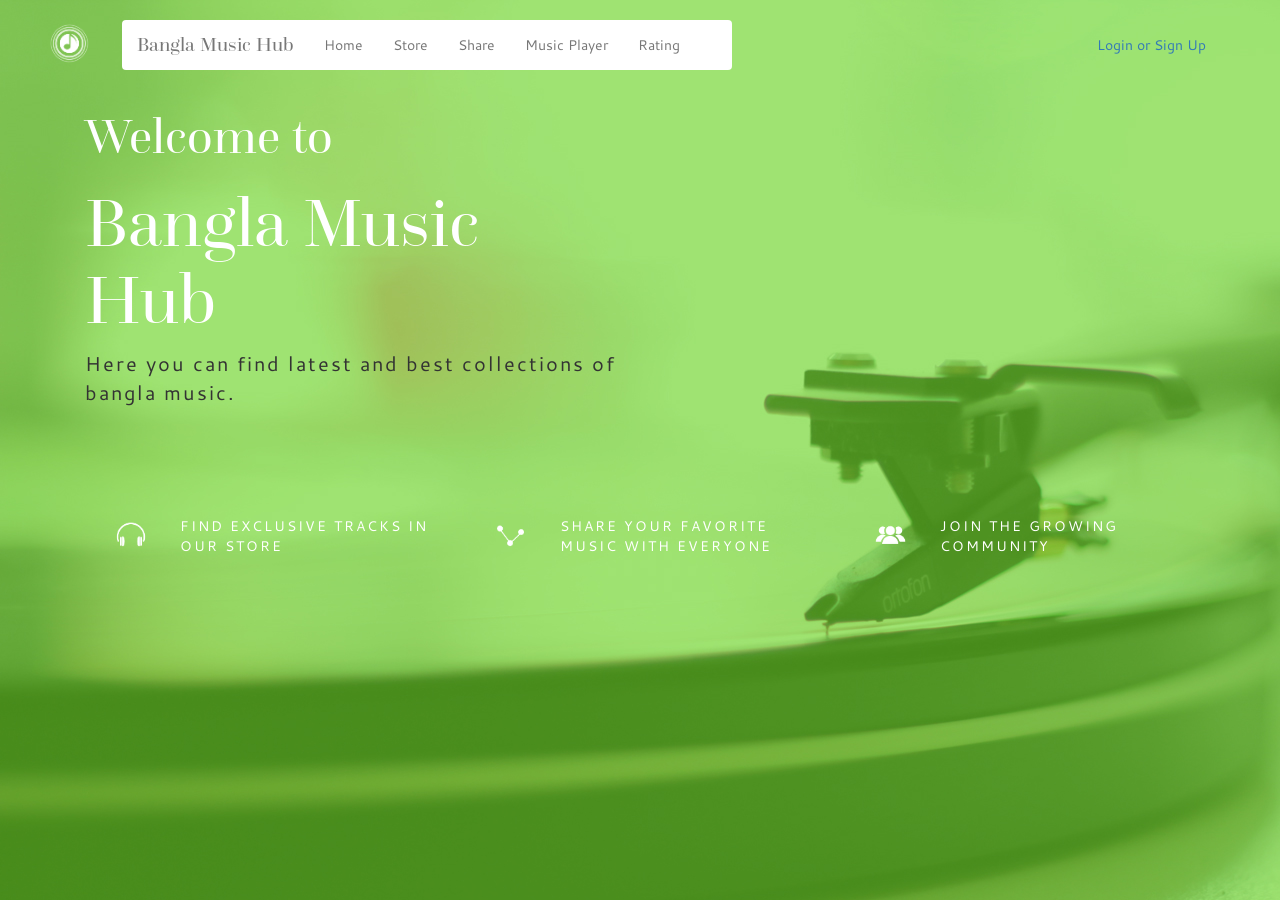
<file: index.html>
<!DOCTYPE HTML>
<html lang="en">
<header>
<title>Bangla Music Hub</title>
	<meta charset="UTF-8">
	<meta name="viewport" content="width=device-width, initial-scale=1">
	<link rel="shortcut icon" type="image/x-icon" href="favicon.ico" />
	<link rel="stylesheet" href="http://maxcdn.bootstrapcdn.com/bootstrap/3.3.5/css/bootstrap.min.css">
	<link rel="stylesheet" href="css/style.css">
    <link rel="stylesheet" href="css/bootstrap.min.css">
  <script src="https://ajax.googleapis.com/ajax/libs/jquery/1.11.3/jquery.min.js"></script>
  <script src="http://maxcdn.bootstrapcdn.com/bootstrap/3.3.5/js/bootstrap.min.js"></script>
</header>


<body>






	<!-- Navbar -->
	<div class="col-sm-12">
    <div class="spad">
    </div>
    </div>
	<div class="col-sm-1">
    <img class="res_icon" src="img/bmh_ico.png">
    </div>
    <div class="col-sm-6">
	<nav class="navbar navbar-default">
		<div class="container-fluid">
        	
			
				<div class="navbar-header">
					<a class="navbar-brand" href="flashmp3player/index.html">Bangla Music Hub</a>
				</div>
				<div>
					<ul class="nav navbar-nav">
						<li><a href="index.html">Home</a></li>
						<li><a href="storelogin.php">Store</a></li>
						<li><a href="sharelogin.php">Share</a></li>
						<li><a href="flashmp3player/index.html">Music Player</a></li>
						<li><a href="rating.php.html">Rating</a></li>
					</ul>
				</div>
	</nav>
	
	
    </div>
    <div class="col-sm-3">
    </div>
	<div class="col-sm-2">
            	<div class="fasts">
					<ul class="nav navbar-nav" style="background: none; color:#FFF">
						<li><a href="profile.html">Login or Sign Up</a></li>
					</ul>
                </div>
			</div>
		</div>
    <!-- Navbar Ends -->
 	<div class="abg container">

    <div class= "col-sm-1"></div>
    <div class="col-sm-6">
                    <h2 class="bigHeadS">Welcome to</h2>
            <h2 class="bigHead">Bangla Music Hub</h2>
            <p style="font-size:20px; letter-spacing: 2px">Here you can find latest and best collections of bangla music.</p>
    </div>
    <div class= "col-sm-5"></div>
 	</div>   
     
    <div class="container func_list">
    	<div class="col-sm-1">
        	<img class="res_icon" src="img/hp.png">
        </div>
        <div class="col-sm-3">
            <p class="ico_text">Find exclusive tracks in our store</p>
            </div>
        
        <div class="col-sm-1">
        	<img class="res_icon" src="img/share.png">
        </div>
        <div class="col-sm-3">
            <p class="ico_text">Share your favorite music with everyone</p>
            </div>
            <div class="col-sm-1">
        	<img class="res_icon" src="img/comm.png">
        </div>
        <div class="col-sm-3">
            <p class="ico_text">Join the growing community</p>
            </div>
        </div>
    </div>
    
	
	
	

	
	
	
    
	</body>



</html>
</file>
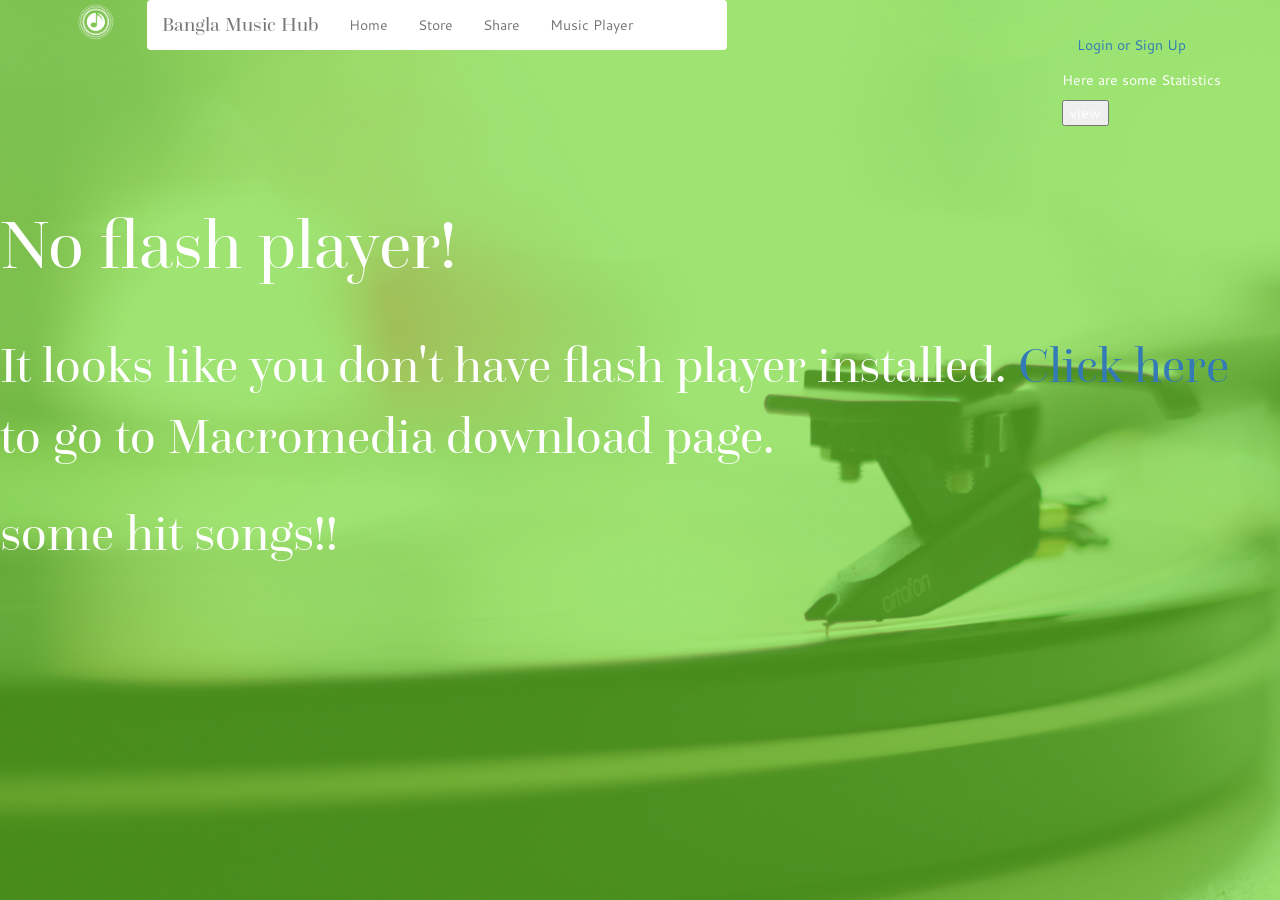
<file: flashmp3player/index.html>
<html xmlns="http://www.w3.org/1999/xhtml">
<head>
<!-- THIS FILE HAS THE ACCESS TO FLASHPLAYER-->

<title>Songs Player</title>
<meta charset="UTF-8">
	<meta name="viewport" content="width=device-width, initial-scale=1">
	<link rel="shortcut icon" type="image/x-icon" href="favicon.ico" />
	<link rel="stylesheet" href="http://maxcdn.bootstrapcdn.com/bootstrap/3.3.5/css/bootstrap.min.css">
	<link rel="stylesheet" href="../css/style.css">
    <link rel="stylesheet" href="../css/bootstrap.min.css">
  <script src="https://ajax.googleapis.com/ajax/libs/jquery/1.11.3/jquery.min.js"></script>
  <script src="http://maxcdn.bootstrapcdn.com/bootstrap/3.3.5/js/bootstrap.min.js"></script>
  

<!-- Location of javascript. -->
<script language="javascript" type="text/javascript" src="swfobject.js" ></script>

</head>
<body>

	<!-- Navbar -->
	<div class="container-fluid">
	<div class="col-sm-12">
    <div class="spad">
    
    
	<div class="col-sm-1">
    <img class="res_icon" src="../img/bmh_ico.png">
    </div>
    <div class="col-sm-6">
	
	<nav class="navbar navbar-default">
		<div class="container-fluid">
        	
			
				<div class="navbar-header">
					<a class="navbar-brand" href="#">Bangla Music Hub</a>
				</div>
				<div>
					<ul class="nav navbar-nav">
						<li><a href="../index.html">Home</a></li>
						
						<li><a href="../storelogin.php">Store</a></li>
						<li><a href="../sharelogin.php">Share</a></li>
						
						
						
						<li><a href="index.html">Music Player</a></li>
					</ul>
				</div>
	</nav>
	
	
    </div></div>
    <div class="col-sm-3">
    </div>
	<div class="col-sm-2">
            	<div class="fasts">
					<ul class="nav navbar-nav" style="background: none; color:#FFF">
						<li><a class="active" href="../profile.html">Login or Sign Up</a></li>
						<br></br>
						<li> Here are some Statistics</li>
						<br></br>
						<li><form action="rating.php" method="POST">
                                                     <input type="submit" name="view" value="view" />
                                                      <br></br>
                                                       </form>
                                                </li>
					</ul>
                </div>
			</div>
    
	</div>
	</div>
	</div>
	<!-- Navbar Ends -->


<div id="player">
<h1 class="bigHead">No flash player!</h1>
<p class="bigHeadS">It looks like you don't have flash player installed. <a href="http://www.macromedia.com/go/getflashplayer" >Click here</a> to go to Macromedia download page.</p>
</div>
<h1 class="bigHeadS"> some hit songs!! </h1>
<!-- Script that embeds player. -->
<script language="javascript" type="text/javascript">
var so = new SWFObject("flashmp3player.swf", "player", "290", "247", "9"); // Location of swf file. You can change player width and height here (using pixels or percents).
so.addParam("quality", "high");
so.addVariable("content_path","mp3"); // Location of a folder with mp3 files (relative to php script).
so.addVariable("color_path","default.xml"); // Location of xml file with color settings.
so.addVariable("script_path","flashmp3player.php"); // Location of php script.
so.write("player");
</script>

</body>
</html>
</file>
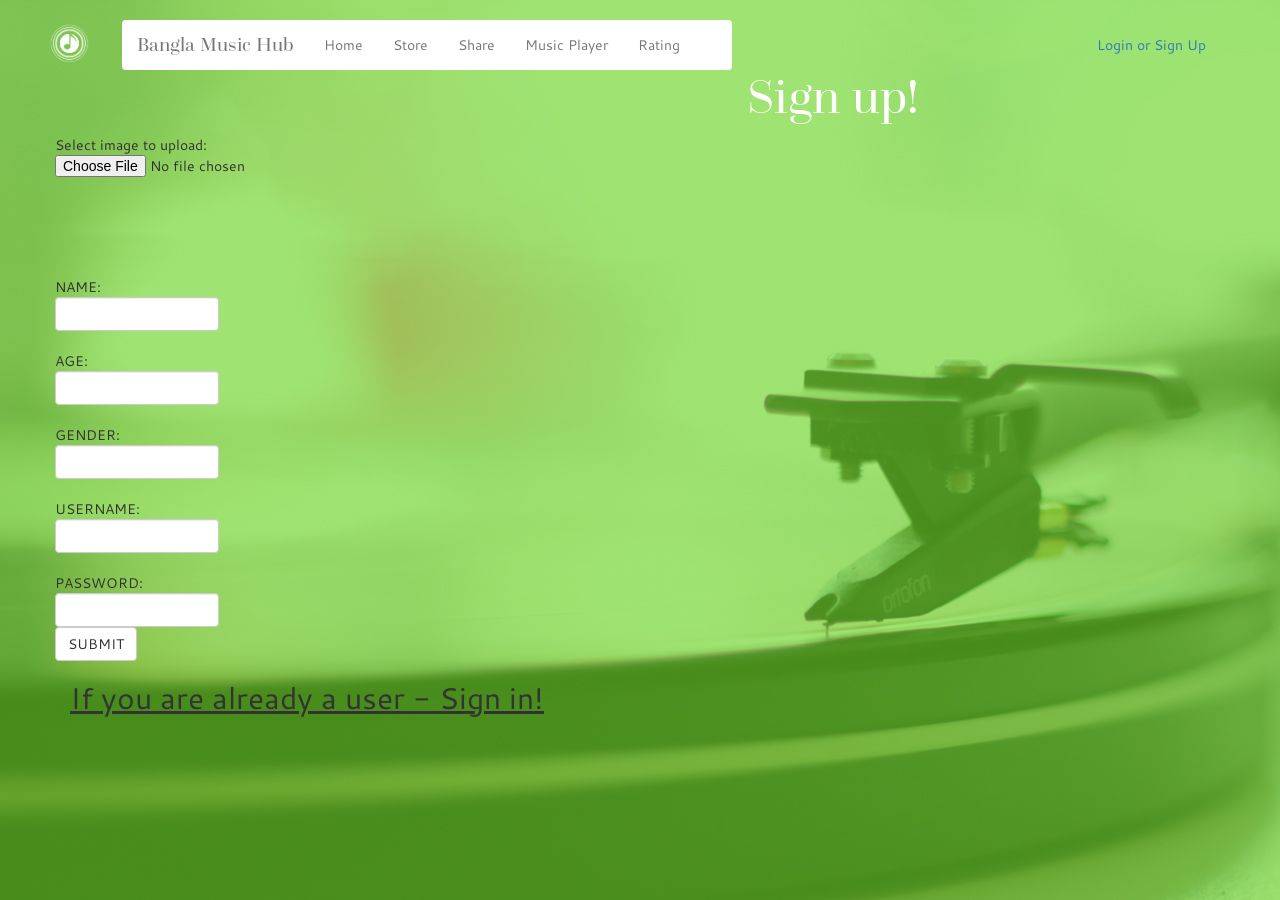
<file: profile.html>
<!DOCTYPE html>
<html lang="en">
<head>
<!--FOR SIGNING IN PURPOSE-->
  <title>Login or Sign Up</title>
  <meta charset="UTF-8">
	<meta name="viewport" content="width=device-width, initial-scale=1">
	<link rel="shortcut icon" type="image/x-icon" href="favicon.ico" />
	<link rel="stylesheet" href="http://maxcdn.bootstrapcdn.com/bootstrap/3.3.5/css/bootstrap.min.css">
	<link rel="stylesheet" href="css/style.css">
    <link rel="stylesheet" href="css/bootstrap.min.css">
  <script src="https://ajax.googleapis.com/ajax/libs/jquery/1.11.3/jquery.min.js"></script>
  <script src="http://maxcdn.bootstrapcdn.com/bootstrap/3.3.5/js/bootstrap.min.js"></script>
  
  
  
</head>
<body>



	<!-- Navbar -->
	<div class="col-sm-12">
    <div class="spad">
    </div>
    </div>
	<div class="col-sm-1">
    <img class="res_icon" src="img/bmh_ico.png">
    </div>
    <div class="col-sm-6">
	<nav class="navbar navbar-default">
		<div class="container-fluid">
        	
			
				<div class="navbar-header">
					<a class="navbar-brand" href="index.html">Bangla Music Hub</a>
				</div>
				<div>
					<ul class="nav navbar-nav">
						<li><a href="index.html">Home</a></li>
						<li><a href="storelogin.php">Store</a></li>
						<li><a href="sharelogin.php">Share</a></li>
						<li><a href="flashmp3player/index.html">Music Player</a></li>
						<li><a href="rating.php.html">Rating</a></li>
					</ul>
				</div>
	</nav>
	
	
    </div>
    <div class="col-sm-3">
    </div>
	<div class="col-sm-2">
            	<div class="fasts">
					<ul class="nav navbar-nav" style="background: none; color:#FFF">
						<li><a class="active" href="profile.html">Login or Sign Up</a></li>
					</ul>
                </div>
			</div>
		</div>
    <!-- Navbar Ends -->



<div class="container-fluid">

  <h2 class="bigHeadS">Sign up!</h2>
  </div>
  
  <div class="container">
  <div class="row" style="font-family:'Cantarell'; font-size:'26px'">
        
<form action="upload.php" method="post" enctype="multipart/form-data">
    Select image to upload:
    <input type="file" name="fileToUpload" id="fileToUpload">
  
<table border=0>
<tr>
<td>
NAME:<input class="form-control" id="focusedInput"  type="text" name="NAME"/><br>
</td>
</tr>
<br>
<tr>
<td>
AGE:<input class="form-control" id="focusedInput" type="text" name="AGE"/><br>
</td>
</tr>
<br>
<tr>
<td>
GENDER:<input class="form-control" id="focusedInput"  type="text" name="GENDER"/><br>
</td>
</tr>
<br>
<tr>
<td>
USERNAME: <input class="form-control" id="focusedInput"  type="text" name="UID"/><br>
</td>
</tr>
<br>

<tr>
<td>
PASSWORD:<input class="form-control" id="focusedInput"  type="password" name="password"/>
</td>
</tr>
<tr>
<td>
 <input class="btn btn-default" type="submit" value="SUBMIT" name="submit">
</td>
</tr>
<br>
</table>
</form>
</div>
   

 

 
 <h2><a href="p.php" style="font-family:'Cantarell'; color:#333; text-decoration: underline; padding-top= 20px">If you are already a user - Sign in! </a></h2>

</body>
</html>
</file>
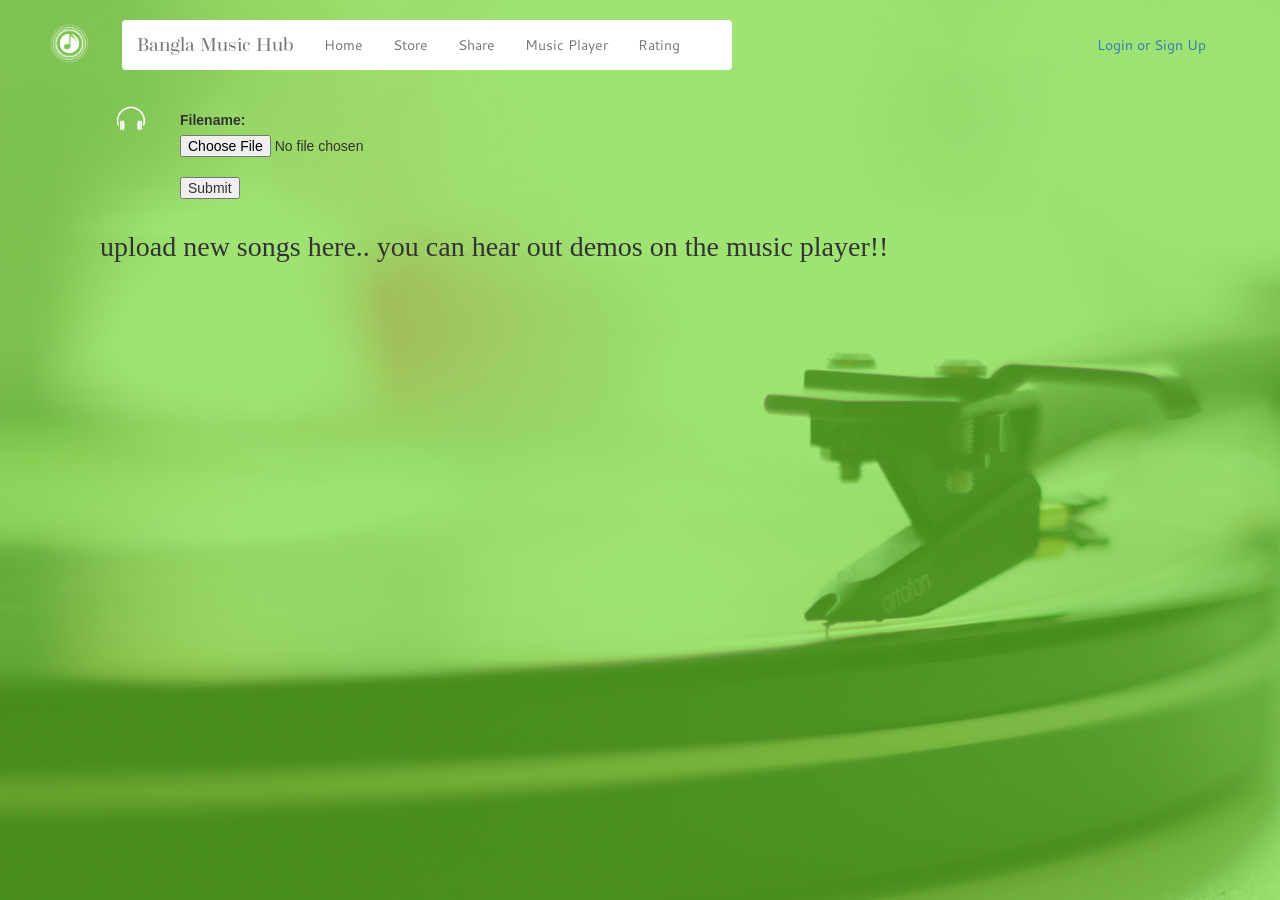
<file: share.html>
<html lang="en">
<header>
<title>Bangla Music Hub</title>
	<meta charset="UTF-8">
	<meta name="viewport" content="width=device-width, initial-scale=1">
	<link rel="shortcut icon" type="image/x-icon" href="favicon.ico" />
	<link rel="stylesheet" href="http://maxcdn.bootstrapcdn.com/bootstrap/3.3.5/css/bootstrap.min.css">
	<link rel="stylesheet" href="css/style.css">
    <link rel="stylesheet" href="css/bootstrap.min.css">
  <script src="https://ajax.googleapis.com/ajax/libs/jquery/1.11.3/jquery.min.js"></script>
  <script src="http://maxcdn.bootstrapcdn.com/bootstrap/3.3.5/js/bootstrap.min.js"></script>
</header>


<body>

<!-- Navbar -->
	<div class="col-sm-12">
    <div class="spad">
    </div>
    </div>
	<div class="col-sm-1">
    <img class="res_icon" src="img/bmh_ico.png">
    </div>
    <div class="col-sm-6">
	<nav class="navbar navbar-default">
		<div class="container-fluid">
        	
			
				<div class="navbar-header">
					<a class="navbar-brand" href="flashmp3player/index.html">Bangla Music Hub</a>
				</div>
				<div>
					<ul class="nav navbar-nav">
						<li><a href="index.html">Home</a></li>
						<li><a href="storelogin.php">Store</a></li>
						<li><a href="sharelogin.php">Share</a></li>
						<li><a href="flashmp3player/index.html">Music Player</a></li>
						<li><a href="rating.php.html">Rating</a></li>
					</ul>
				</div>
	</nav>
	
	
    </div>
    <div class="col-sm-3">
    </div>
	<div class="col-sm-2">
            	<div class="fasts">
					<ul class="nav navbar-nav" style="background: none; color:#FFF">
						<li><a href="profile.html">Login or Sign Up</a></li>
						
					</ul>
                </div>
			</div>
		</div>
<!--ends nav-->





 <div class="container func_list">
    	<div class="col-sm-1">
        	<img class="res_icon" src="img/hp.png">
        </div>
        <div class="col-sm-3">
            <p class="ico_text">
			<form action="uploadmp3.php" method="post" enctype="multipart/form-data">
			<label for="file"><span>Filename:</span></label>
			<input type="file" name="file" id="file" /> 
			</br>
			<input type="submit" name="submit" value="Submit" />
			</form>
			</p>
        </div>
        
    </div>
 <div class= "albumarts">
 <h1 style="font-family: Cursive"> upload new songs here.. you can hear out demos on the music player!!</h1>
</div>
</body>
</html>
</file>
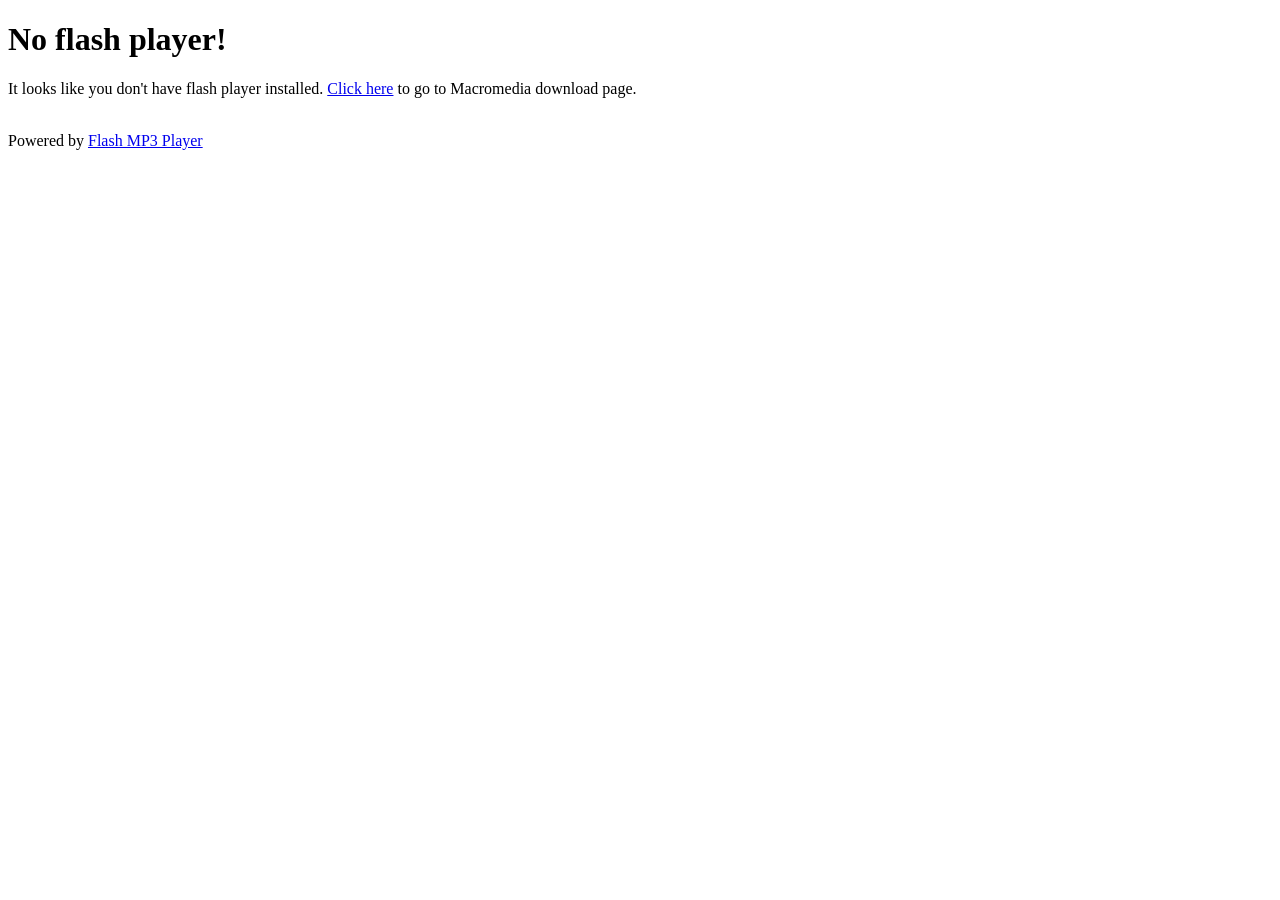
<file: flashmp3player/flashmp3player.html>
<!DOCTYPE html PUBLIC "-//W3C//DTD XHTML 1.0 Transitional//EN" "http://www.w3.org/TR/xhtml1/DTD/xhtml1-transitional.dtd">
<!--
Developed by Reality Software | www.realitysoftware.ca
Released by Flash MP3 Player | www.flashmp3player.org
Note: This is a free application distributed under the Creative Commons Attribution 3.0 license,
which means you can use it in any way you want provided you keep our links intact.
Don't want our links in the script? You can support this project by purchasing a paid
version: www.flashmp3player.org/buy.html
-->
<html xmlns="http://www.w3.org/1999/xhtml">
<head>
<meta http-equiv="Content-Type" content="text/html; charset=utf-8"/>
<title>Flash MP3 Player</title>

<!-- Location of javascript. -->
<script language="javascript" type="text/javascript" src="swfobject.js" ></script>

</head>

<body>

<!-- Div that contains player. -->
<div id="player">
<h1>No flash player!</h1>
<p>It looks like you don't have flash player installed. <a href="http://www.macromedia.com/go/getflashplayer" >Click here</a> to go to Macromedia download page.</p>
</div>

<!-- Script that embeds player. -->
<script language="javascript" type="text/javascript">
var so = new SWFObject("flashmp3player.swf", "player", "290", "247", "9"); // Location of swf file. You can change player width and height here (using pixels or percents).
so.addParam("quality", "high");
so.addVariable("content_path","mp3"); // Location of a folder with mp3 files (relative to php script).
so.addVariable("color_path","default.xml"); // Location of xml file with color settings.
so.addVariable("script_path","flashmp3player.php"); // Location of php script.
so.write("player");
</script>

<br/>

<!-- 
Please place this link anywhere on the page that uses Flash MP3 Player.
You can style it anyway you want, but do not change or delete it.
Read the license! Thanks. :-)
-->
Powered by <a href="http://www.flashmp3player.org">Flash MP3 Player</a>

</body>
</html>
</file>
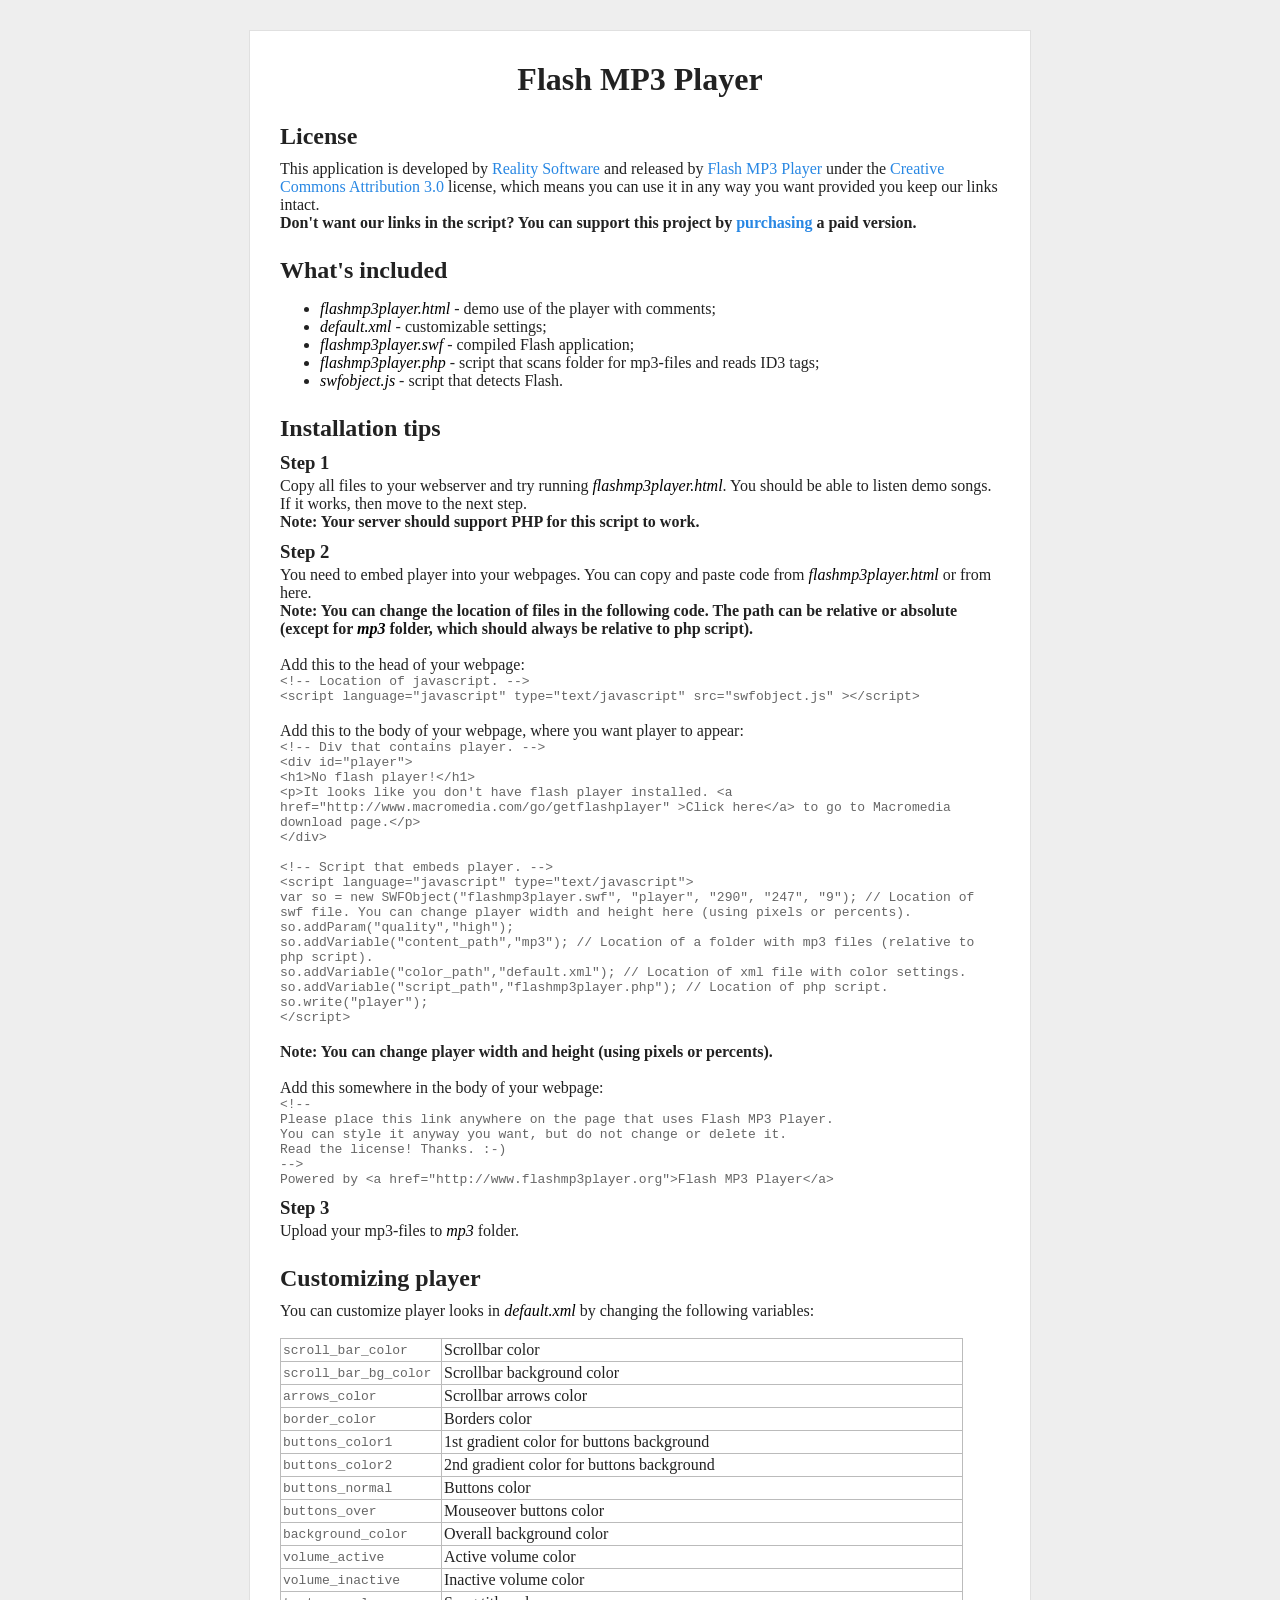
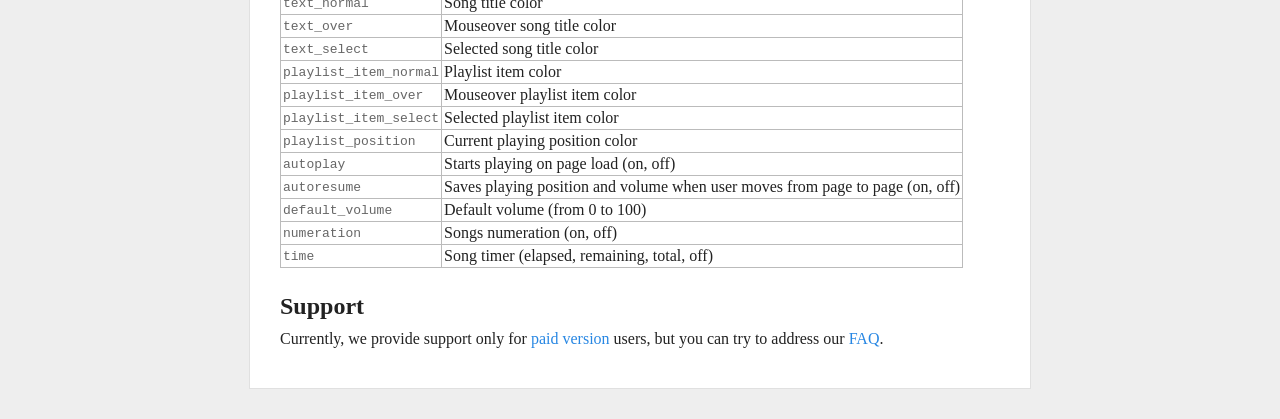
<file: flashmp3player/readme.html>
<!DOCTYPE html PUBLIC "-//W3C//DTD XHTML 1.0 Transitional//EN" "http://www.w3.org/TR/xhtml1/DTD/xhtml1-transitional.dtd">
<html xmlns="http://www.w3.org/1999/xhtml">
<head>
<meta http-equiv="Content-Type" content="text/html; charset=utf-8" />
<title>Flash MP3 Player</title>
<style type="text/css">
html {background-color:#EEEEEE;}
body {background-color:#FFFFFF; margin:0 auto; margin-top:30px; margin-bottom:30px; padding:30px 30px 40px 30px; width:720px; color:#222222; border:1px solid #E0E0E0;}
a {text-decoration:none; color:#2887E3;}
a:hover {text-decoration:underline;}
code {color: #666666;}
table {border-collapse: collapse;}
table td {border:1px solid #BBBBBB;}
h1 {text-align:center; margin:0;}
h2 {margin:25px 0 10px 0;}
h3 {margin:10px 0 3px 0;}
i {color:#000000;}
</style>
</head>

<body>
<h1>Flash MP3 Player</h1>
<h2>License</h2>
This application is developed by <a href="http://www.realitysoftware.ca">Reality Software</a> and released by <a href="http://www.flashmp3player.org">Flash MP3 Player</a> under the <a href="http://creativecommons.org/licenses/by/3.0/">Creative Commons Attribution 3.0</a> license, which means you can use it in any way you want provided you keep our links intact.<br/>
<b>Don't want our links in the script? You can support this project by <a href="http://www.flashmp3player.org/buy.html">purchasing</a> a paid version.</b>
<h2>What's included</h2>
<ul>
  <li><i>flashmp3player.html</i> - demo use of the player with comments;</li>
  <li><i>default.xml</i> - customizable settings;</li>
  <li><i>flashmp3player.swf</i> - compiled Flash application;</li>
  <li><i>flashmp3player.php</i> - script that scans folder for mp3-files and reads ID3 tags;</li>
  <li><i>swfobject.js</i> - script that detects Flash.</li>
</ul>
<h2>Installation tips</h2>
<h3>Step 1</h3>
Copy all files to your webserver and try running <i>flashmp3player.html</i>. You should be able to listen demo songs. If it works, then move to the next step.<br/>
<strong>Note: Your server should support PHP for this script to work.</strong>
<h3>Step 2</h3>
You need to embed player into your webpages. You can copy and paste code from <i>flashmp3player.html</i> or from here.<br/>
<strong>Note: You can change the location of files in the following code. The path can be relative or absolute (except for <i>mp3</i> folder, which should always be relative to php script).</strong>
<br/><br/>
Add this to the head of your webpage:
<br/>
<code>&lt;!-- Location of javascript. --&gt;<br/>
&lt;script language="javascript" type="text/javascript" src="swfobject.js" &gt;&lt;/script&gt;</code>
<br/>
<br/>
Add this to the body of your webpage, where you want player to appear:
<br/>
<code>&lt;!-- Div that contains player. --&gt;<br/>
&lt;div id="player"&gt;<br/>
&lt;h1&gt;No flash player!&lt;/h1&gt;<br/>
&lt;p&gt;It looks like you don't have flash player installed. &lt;a href="http://www.macromedia.com/go/getflashplayer" &gt;Click here&lt;/a&gt; to go to Macromedia download page.&lt;/p&gt;<br/>
&lt;/div&gt;<br/>
<br/>
&lt;!-- Script that embeds player. --&gt;<br/>
&lt;script language="javascript" type="text/javascript"&gt;<br/>
var so = new SWFObject("flashmp3player.swf", "player", "290", "247", "9"); // Location of swf file. You can change player width and height here (using pixels or percents).<br/>
so.addParam("quality","high");<br/>
so.addVariable("content_path","mp3"); // Location of a folder with mp3 files (relative to php script).<br/>
so.addVariable("color_path","default.xml"); // Location of xml file with color settings.<br/>
so.addVariable("script_path","flashmp3player.php"); // Location of php script.<br/>
so.write("player");<br/>
&lt;/script&gt;</code>
<br/>
<br/>
<strong>Note: You can change player width and height (using pixels or percents).</strong>
<br/>
<br/>
Add this somewhere in the body of your webpage:<br/>
<code>&lt;!-- <br/>
Please place this link anywhere on the page that uses Flash MP3 Player.<br/>
You can style it anyway you want, but do not change or delete it.<br/>
Read the license! Thanks. :-)<br/>
--&gt;<br/>
Powered by &lt;a href="http://www.flashmp3player.org"&gt;Flash MP3 Player&lt;/a&gt;</code>
<h3>Step 3</h3>
Upload your mp3-files to <i>mp3</i> folder.
<h2>Customizing player</h2>
You can customize player looks in <i>default.xml</i> by changing the following variables:
<br/>
<br/>
<table cellpadding="2" cellspacing="0">
<tr><td><code>scroll_bar_color</code></td><td>Scrollbar color</td></tr>
<tr><td><code>scroll_bar_bg_color</code></td><td>Scrollbar background color</td></tr>
<tr><td><code>arrows_color</code></td><td>Scrollbar arrows color</td></tr>
<tr><td><code>border_color</code></td><td>Borders color</td></tr>
<tr><td><code>buttons_color1</code></td><td>1st gradient color for buttons background</td></tr>
<tr><td><code>buttons_color2</code></td><td>2nd gradient color for buttons background</td></tr>
<tr><td><code>buttons_normal</code></td><td>Buttons color</td></tr>
<tr><td><code>buttons_over</code></td><td>Mouseover buttons color</td></tr>
<tr><td><code>background_color</code></td><td>Overall background color</td></tr>
<tr><td><code>volume_active</code></td><td>Active volume color</td></tr>
<tr><td><code>volume_inactive</code></td><td>Inactive volume color</td></tr>
<tr><td><code>text_normal</code></td><td>Song title color</td></tr>
<tr><td><code>text_over</code></td><td>Mouseover song title color</td></tr>
<tr><td><code>text_select</code></td><td>Selected song title color</td></tr>
<tr><td><code>playlist_item_normal</code></td><td>Playlist item color</td></tr>
<tr><td><code>playlist_item_over</code></td><td>Mouseover playlist item color</td></tr>
<tr><td><code>playlist_item_select</code></td><td>Selected playlist item color</td></tr>
<tr><td><code>playlist_position</code></td><td>Current playing position color</td></tr>
<tr><td><code>autoplay</code></td><td>Starts playing on page load (on, off)</td></tr>
<tr><td><code>autoresume</code></td><td>Saves playing position and volume when user moves from page to page (on, off)</td></tr>
<tr><td><code>default_volume</code></td><td>Default volume (from 0 to 100)</td></tr>
<tr><td><code>numeration</code></td><td>Songs numeration (on, off)</td></tr>
<tr><td><code>time</code></td><td>Song timer (elapsed, remaining, total, off)</td></tr>
</table>
<h2>Support</h2>
Currently, we provide support only for <a href="http://www.flashmp3player.org/buy.html">paid version</a> users, but you can try to address our <a href="http://www.flashmp3player.org/faq.html">FAQ</a>.
</body>
</html>
</file>
<file: css/style.css>
body{
	background-color: #85DB18;
	background:url(../img/bg.jpg);
	
}


p{
	font-family:'Cantarell';
}

.icon {
	vertical-align:middle;
}

.res_icon {
	vertical-align:middle;
	max-width: 60%;
	height: auto;
	vertical-align:middle;
	float:right;
}


.main_icon {
	vertical-align:middle;
	max-width: 80%;
	height: auto;
	vertical-align:middle;
	float:right;
}


.func_list {
	padding-top:100px;
}

.ico_text {
	text-align:left;
	text-transform:uppercase;
	letter-spacing: 2px;
	color:#FFF;
}

.bigHeadS{
	font-family:'questa_granderegular';
	font-size:50px;
	color: #FFF;

}

.bigHead {
	font-family:'questa_granderegular';
	font-size:70px;
	color: #FFF;
}

.spad {
	height: 20px;
}

.navbar-brand {
	font-family:'questa_granderegular';
	font-size:20px;
	color: #303030;
}

.navbar-nav {
	font-family:'Cantarell';
	font-size:14px;
	text-align:center;
}

.navbar-default	{
	background-color: #FFF;
	outline: none;
	border: none;
	color: #303030;

}

.fasts {
	background-color: none;
	outline: none;
	border: none;
	text-align:right;
	color: #F00;
}

.panel{
	opacity: 0.5;
}


.panel:hover{
	opacity: 1;
}


.img {
	object-fit: cover
}

.img img {
    display: inline;
    margin: 5px;
    border: 1px solid #ffffff;
}

.img a:hover img {
    border:1px solid #0000ff;
}

.desc {
    text-align: center;
    font-weight: normal;
    width: 200pxpx;
    margin: 10px;
	font-family: Arial;
	font-size: 20px;
}


.addcart {
	position: relative;
	bottom: 80px;
	left: 40px;
	width: 200px;
	opacity: 0;
}
.addcart1 {
	position: relative;
	bottom: -100px;
	left: 770px;
	width: 1000px;
	opacity: 1;
}

.albumarts {
	padding-left: 100px
}

#cart:hover {
	opacity:1;
}

#albumart:hover  ~ #cart {
	opacity: 1;
}

.comm{
	width: 500px
}

@font-face {
    font-family: 'questa_granderegular';
    src: url('2-Questa_Grande_Regular-webfont.eot');
    src: url('2-Questa_Grande_Regular-webfont.eot?#iefix') format('embedded-opentype'),
         url('2-Questa_Grande_Regular-webfont.woff2') format('woff2'),
         url('2-Questa_Grande_Regular-webfont.woff') format('woff'),
         url('2-Questa_Grande_Regular-webfont.ttf') format('truetype'),
         url('2-Questa_Grande_Regular-webfont.svg#questa_granderegular') format('svg');
    font-weight: normal;
    font-style: normal;

}

@font-face {
	font-family: 'Cantarell';
	src: url('Cantarell-Regular.ttf') format(truetype);
}
</file>
